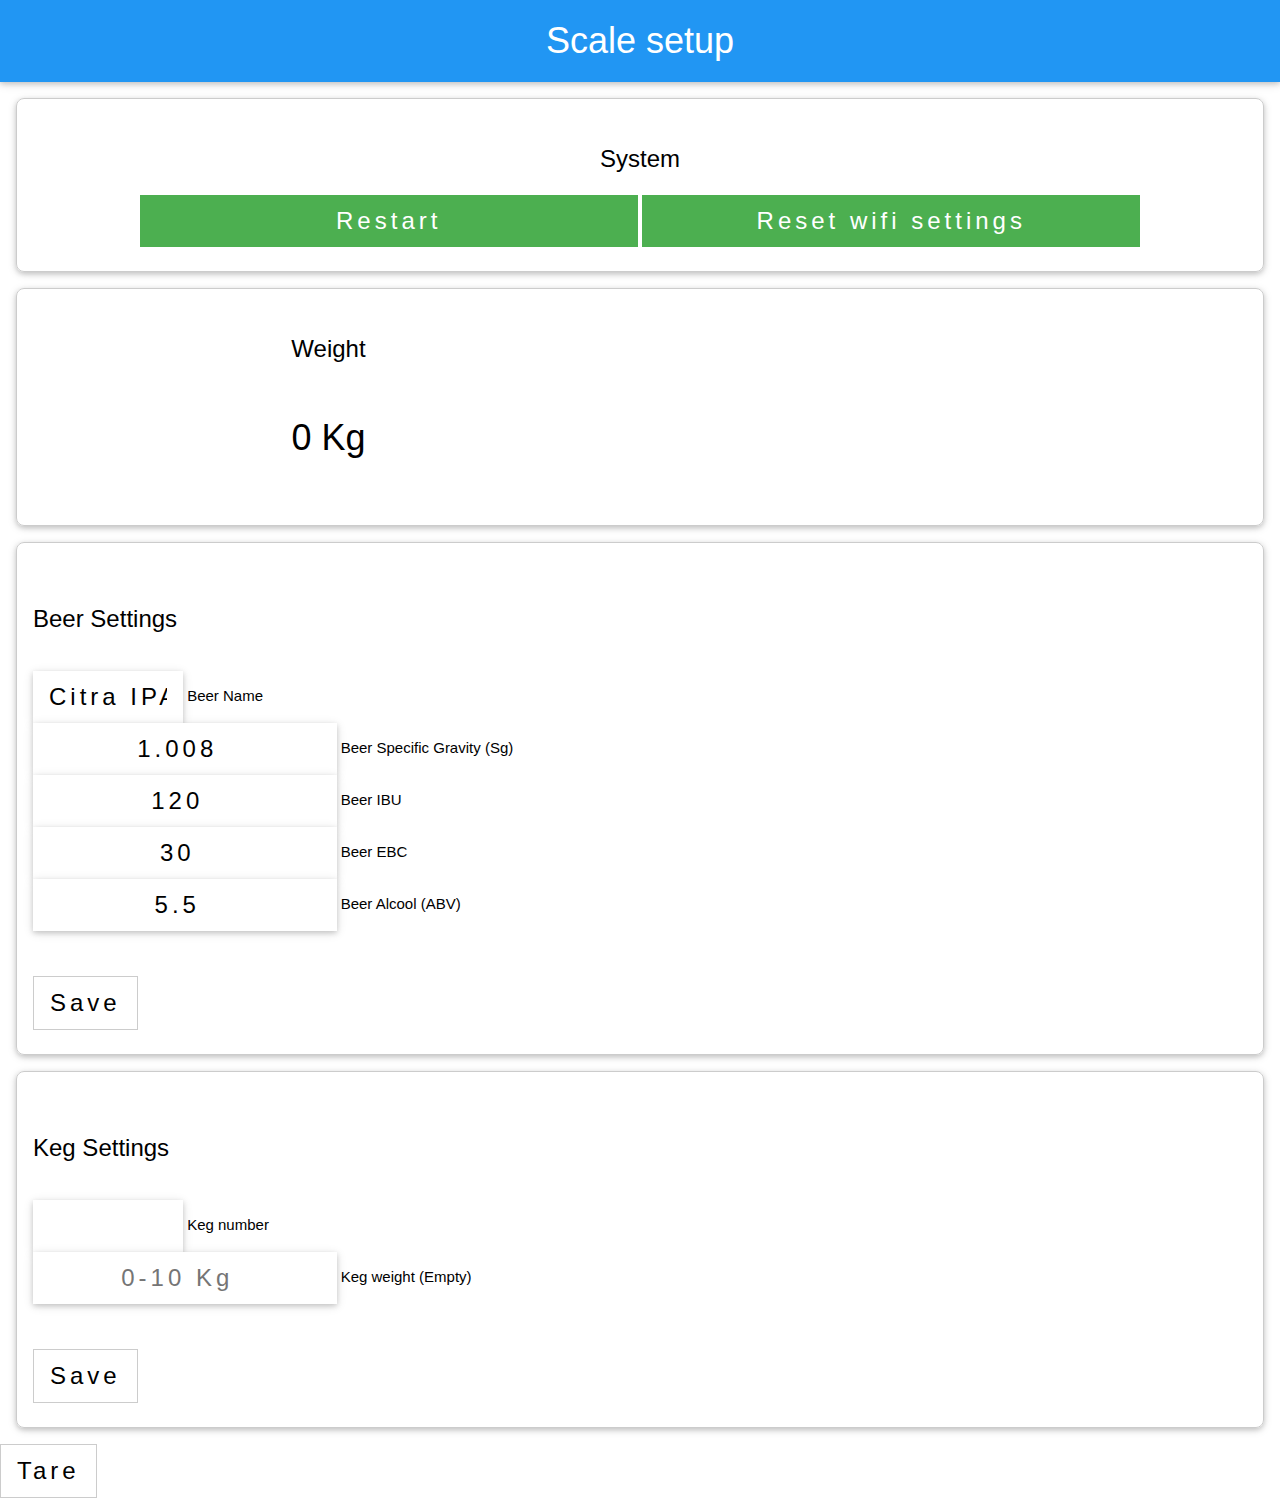
<file: data/index.html>
<!DOCTYPE html>
<html lang="fr">

<head>
    <title>TapDisplay</title>
    <meta name="viewport" content="width=device-width, initial-scale=1" charset="UTF-8" />
    <link rel="stylesheet" type="text/css" href="w3.css">
    <script type="text/javascript" src="jquery-3.4.1.min.js"></script>
    <script type="text/javascript" src="script.js"></script>
</head>

<body class="w3-animate-opacity">

    <div class="w3-container w3-card w3-blue w3-padding-small w3-center">
        <h1>Scale setup</h1>
    </div>

    <div class="w3-margin w3-center w3-card w3-padding-24 w3-border w3-round-large ">
        <h3 class="w3-padding">System</h3>
        <button id="sys_restart" onclick="onButton()" class="w3-button w3-green w3-xlarge w3-ripple w3-wide"
            style="width:40%;">Restart</button>
            <button id="sys_resetWifi" onclick="onButton()" class="w3-button w3-green w3-xlarge w3-ripple w3-wide"
            style="width:40%;">Reset wifi settings</button>
    </div>

    <div class="w3-row w3-center w3-margin w3-card w3-padding-24 w3-border w3-round-large ">
        <div class="w3-half w3-container  ">
            <h3 class="w3-padding"> Weight </h3>
            <p class="w3-xxlarge"><span id="weight">0</span> Kg </p>   
        </div>
    </div>

    <div class="w3-container w3-margin w3-card w3-padding-24 w3-border w3-round-large ">
        <h3 class="w3-padding-24">Beer Settings</h3>
        <input type="string" id="beer_name" name="beer_name"  class="w3-button w3-card w3-white w3-xlarge w3-ripple w3-wide"
        style="width:150px;"> Beer Name</input><br>
        <input type="number" min="0.9" max="1.6"  required placeholder="[0.9000 - 1.6000] Sg" id="beer_sg" name="beer_sg"  class="w3-button w3-card w3-white w3-xlarge w3-ripple w3-wide"
        style="width:25%;"> Beer Specific Gravity (Sg)</input><br>
        <input type="number" min="0" max="200"  required placeholder="[0 - 200] IBU"  id="beer_ibu" name="beer_ibu"  class="w3-button w3-card w3-white w3-xlarge w3-ripple w3-wide"
        style="width:25%;"> Beer IBU</input><br>
      
        <input type="number" min="0" max="200"  required placeholder="[0 - 200] EBC" id="beer_ebc" name="beer_ebc3"  class="w3-button w3-card w3-white  w3-xlarge w3-ripple w3-wide"
        style="width:25%;"> Beer EBC</input><br>
        <input type="number" min="0" max="20"  required placeholder="[0.0 - 20.0] %" id="beer_abv" name="beer_abv"  class="w3-button w3-card w3-white w3-xlarge w3-ripple w3-wide"
        style="width:25%;"> Beer Alcool (ABV)</input><br>
        <br><br>
        <button id="save_settings" class="w3-button w3-white w3-border w3-xlarge w3-ripple w3-wide">Save</button>
    </div>     
    <div class="w3-container w3-margin w3-card w3-padding-24 w3-border w3-round-large ">
        <h3 class="w3-padding-24">Keg Settings</h3>
        <input type="number" id="keg_number" name="keg_number"  class="w3-button w3-card w3-white w3-xlarge w3-ripple w3-wide"
        style="width:150px;"> Keg number</input><br>
        <input type="number" min="0.9" max="10"  required placeholder="0-10 Kg" id="keg_weight" name="keg_weight"  class="w3-button w3-card w3-white w3-xlarge w3-ripple w3-wide"
        style="width:25%;"> Keg weight (Empty)</input><br>
        <br><br>
        <button id="save_keg_settings" class="w3-button w3-white w3-border w3-xlarge w3-ripple w3-wide">Save</button>
    </div>  
    
        <button id="Tare" class="w3-button w3-white w3-border w3-xlarge w3-ripple w3-wide">Tare</button>
    </div>
</body>

</html>
</file>
